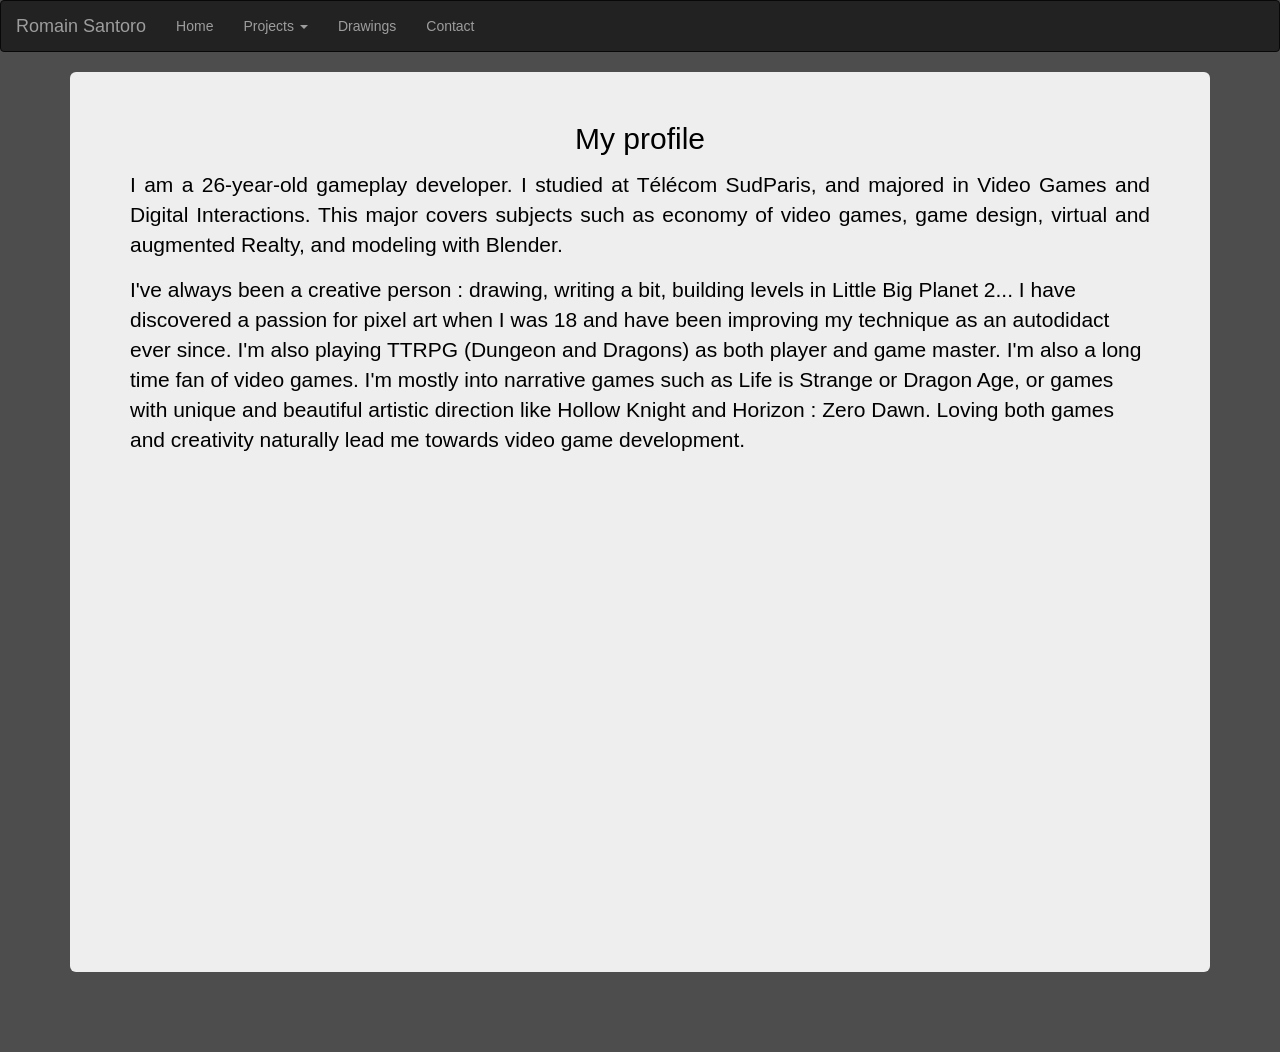
<file: index.html>
<!DOCTYPE html>
<html>
<head>
    <title>Romain Santoro</title>
    <meta charset="utf-8">
    <meta name="viewport" content="width=device-width, initial-scale=1">
    <link rel="stylesheet" href="https://maxcdn.bootstrapcdn.com/bootstrap/3.4.1/css/bootstrap.min.css">
    <script src="https://ajax.googleapis.com/ajax/libs/jquery/3.5.1/jquery.min.js"></script>
    <script src="https://maxcdn.bootstrapcdn.com/bootstrap/3.4.1/js/bootstrap.min.js"></script>
    <link rel="stylesheet" href="style.css">
</head>



<body>

    <!--Navigation bar-->
    <div id="nav-placeholder">

    </div>

    <script>
        $(function(){
        $("#nav-placeholder").load("nav.html");
        });
    </script>
    <!--end of Navigation bar-->

    <div class="container">
        <div class="jumbotron">
            <h2 class="text-center">My profile</h2>
            <p></p>
            <p class=" text-justify">
                I am a 26-year-old gameplay developer. I studied at T&eacute;l&eacute;com SudParis, and majored in Video Games and 
                Digital Interactions. This major covers subjects such as economy of video games, game design, virtual 
                and augmented Realty, and modeling with Blender.
            </p>
            <p>
                I've always been a creative person : drawing, writing a bit, building levels in Little Big Planet 2... I have
                discovered a passion for pixel art when I was 18 and have been improving my technique as an autodidact ever since. I'm also
                playing TTRPG (Dungeon and Dragons) as both player and game master.
                I'm also a long time fan of video games. I'm mostly into narrative games such as Life is Strange or Dragon Age, or games
                with unique and beautiful artistic direction like Hollow Knight and Horizon : Zero Dawn. Loving both games and creativity naturally
                lead me towards video game development.
            </p>
        </div>
    </div>

</body>


</html>
</file>
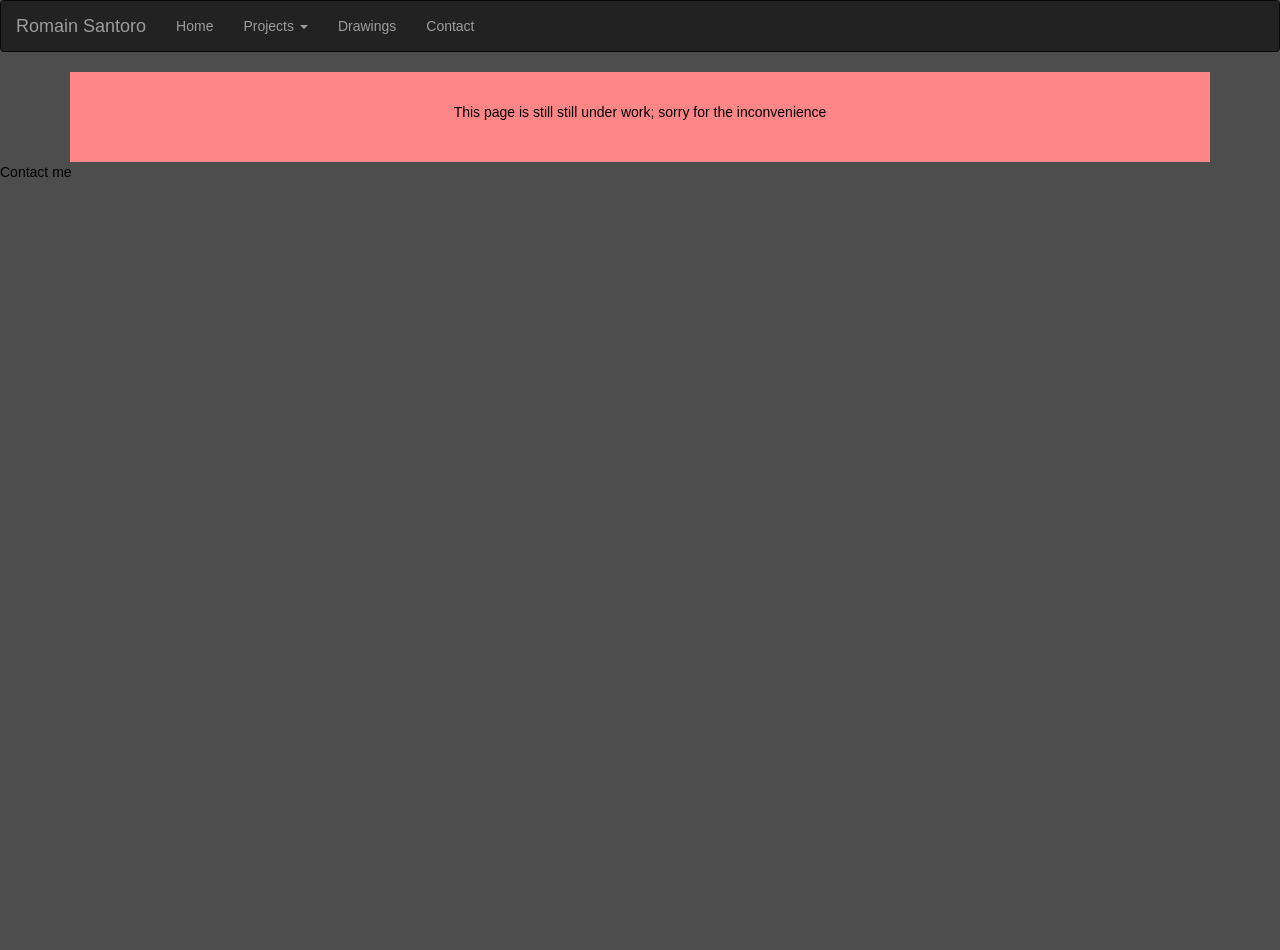
<file: contact.html>
<!DOCTYPE html>
<html>
<head>
    <title>Romain Santoro</title>
    <meta charset="utf-8">
    <meta name="viewport" content="width=device-width, initial-scale=1">
    <link rel="stylesheet" href="https://maxcdn.bootstrapcdn.com/bootstrap/3.4.1/css/bootstrap.min.css">
    <script src="https://ajax.googleapis.com/ajax/libs/jquery/3.5.1/jquery.min.js"></script>
    <script src="https://maxcdn.bootstrapcdn.com/bootstrap/3.4.1/js/bootstrap.min.js"></script>
    <link rel="stylesheet" href="style.css">
</head>



<body>

    <!--Navigation bar-->
    <div id="nav-placeholder">
    
    </div>
    
    <script>
        $(function(){
            $("#nav-placeholder").load("nav.html");
        });
    </script>
    <!--end of Navigation bar-->

    <div class="container">
        <div class="jumbotron-warning">
            <p class="text-center">
                This page is still still under work; sorry for the inconvenience
            </p>
        </div>
    </div>

            <p>Contact me</p>

</body>


</html>
</file>
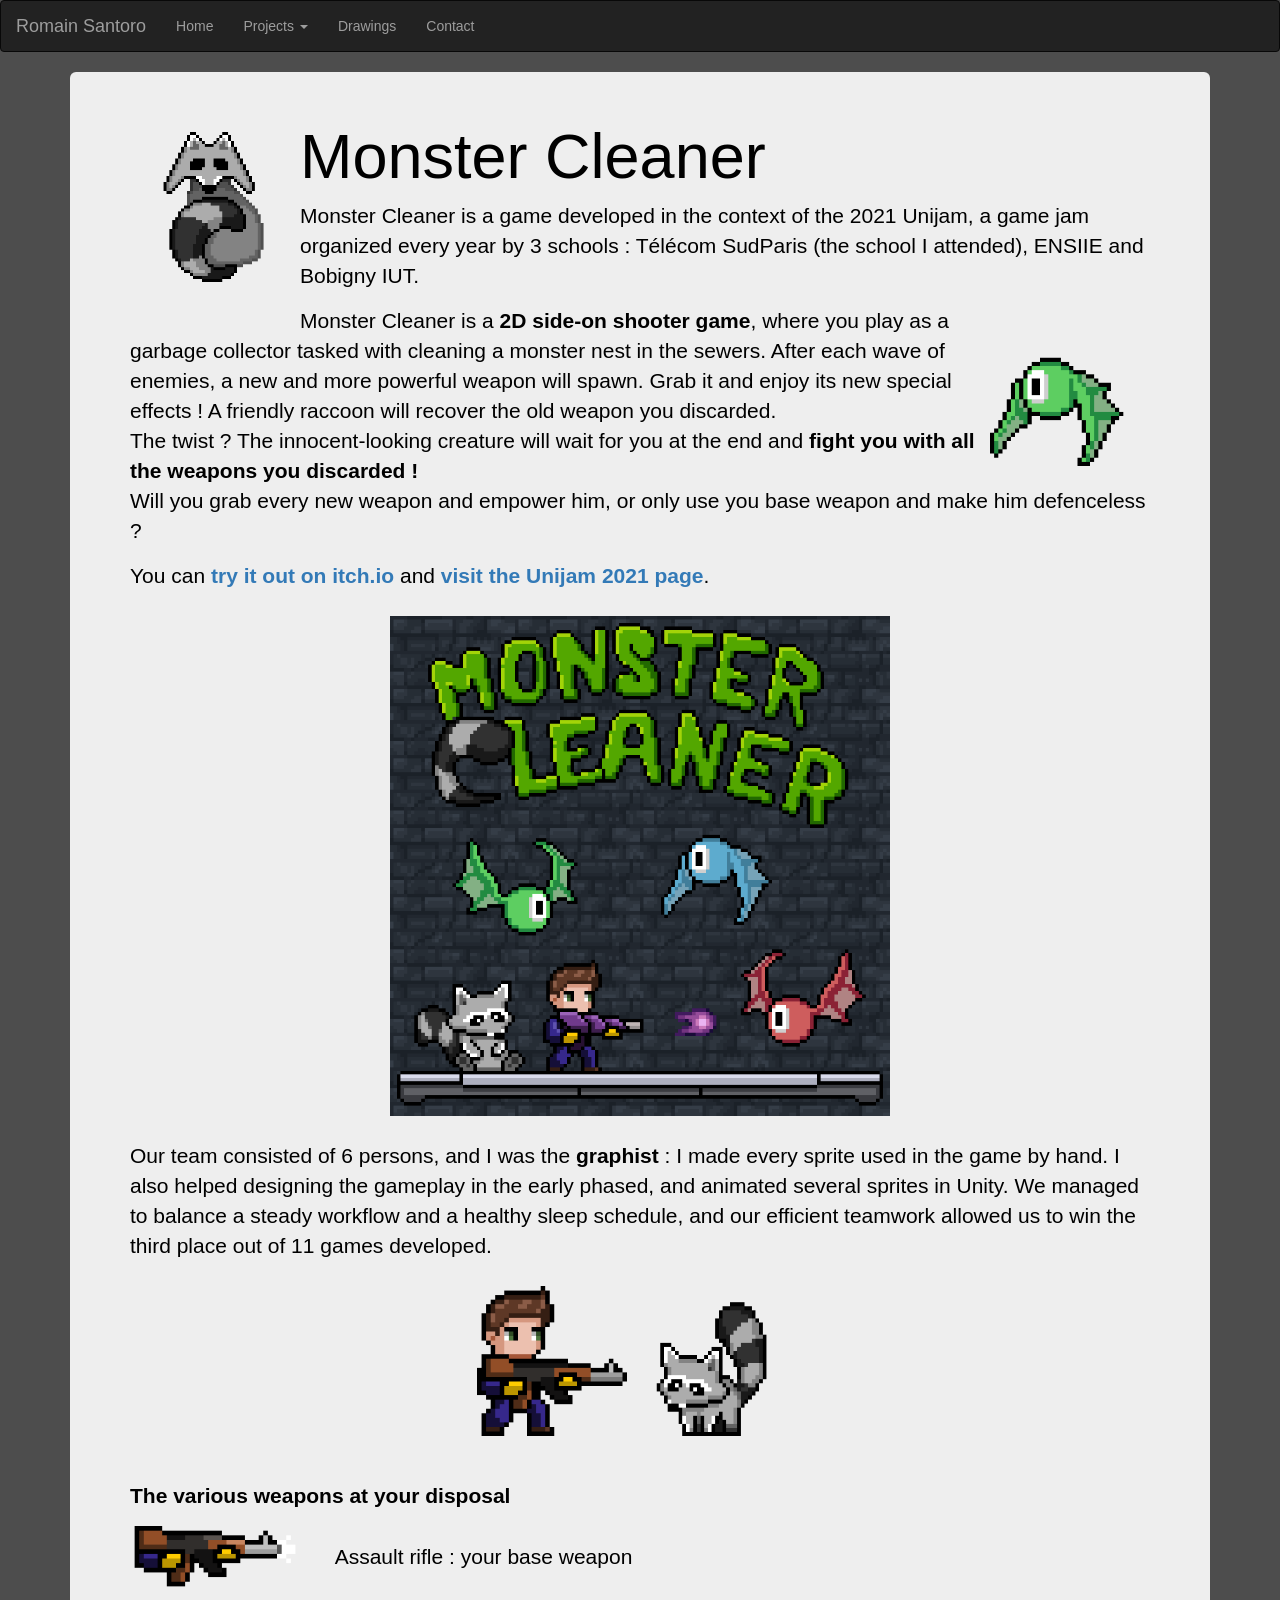
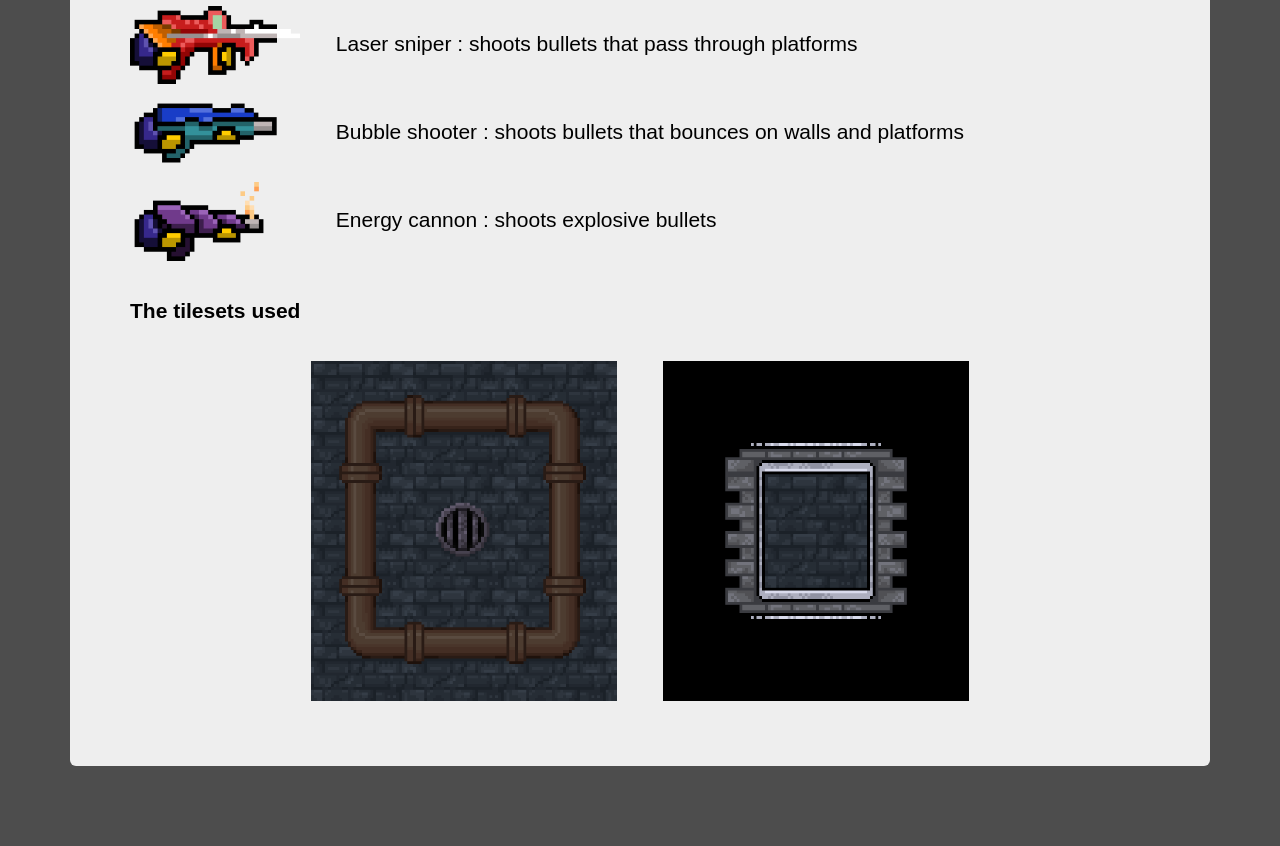
<file: monstercleaner.html>
<!DOCTYPE html>
<html>
<head>
    <title>Romain Santoro</title>
    <meta charset="utf-8">
    <meta name="viewport" content="width=device-width, initial-scale=1">
    <link rel="stylesheet" href="https://maxcdn.bootstrapcdn.com/bootstrap/3.4.1/css/bootstrap.min.css">
    <script src="https://ajax.googleapis.com/ajax/libs/jquery/3.5.1/jquery.min.js"></script>
    <script src="https://maxcdn.bootstrapcdn.com/bootstrap/3.4.1/js/bootstrap.min.js"></script>
    <link rel="stylesheet" href="style.css">
</head>



<body>

    <!--Navigation bar-->
    <div id="nav-placeholder">
    
    </div>
    
    <script>
        $(function(){
            $("#nav-placeholder").load("nav.html");
        });
    </script>
    <!--end of Navigation bar-->

    <div class="container">
        <div class="jumbotron">
            <div>
                <p style="float: left;"><img class="project-logo" src="images/monstercleaner/Logo.png"></p>
                <h1>Monster Cleaner</h1>
                <p>
                    Monster Cleaner is a game developed in the context of the 2021 Unijam, a game jam  organized every year 
                    by 3 schools : T&eacute;l&eacute;com SudParis (the school I attended), ENSIIE and Bobigny IUT.
                </p>
                <img class="project-logo" src="images/monstercleaner/Ennemy_flying_green.gif" align="right">
                <p>
                    Monster Cleaner is a <strong>2D side-on shooter game</strong>, where you play as a garbage collector tasked with
                    cleaning a monster nest in the sewers. After each wave of enemies, a new and more powerful weapon will spawn.
                    Grab it and enjoy its new special effects ! A friendly raccoon will recover the old weapon you discarded.
                    <br>The twist ? The innocent-looking creature will wait for you at the end and <strong>fight you with all the weapons you discarded !</strong>
                    <br>Will you grab every new weapon and empower him, or only use you base weapon and make him defenceless ?
                </p>

                <p>
                    You can <a href="https://eliadegames.itch.io/monstercleaner" target="_blank"><strong>try it out on itch.io</strong></a>
                    and <a href="https://itch.io/jam/unijam2021" target="_blank"><strong>visit the Unijam 2021 page</strong></a>.
                </p>

                <p style="text-align: center; padding: 10px">
                    <img width="50%" src="images/monstercleaner/Artwork.png">
                </p>

                <p>
                    Our team consisted of 6 persons, and I was the <strong>graphist</strong> : I made every sprite used in the game by hand.
                    I also helped designing the gameplay in the early phased, and animated several sprites in Unity.
                    We managed to balance a steady workflow and a healthy sleep schedule, and our efficient teamwork allowed us to win
                    the third place out of 11 games developed.
                </p>

                <p align="center">
                    <img class="project-logo" src="images/monstercleaner/Hero.gif">
                    <img class="project-logo" src="images/monstercleaner/Raccoon_recover.gif">
                </p>
                <br />
                <p>
                    <strong>The various weapons at your disposal</strong>
                </p>
                <p>
                    <img style="width: 170px; margin-right: 30px;" src="images/monstercleaner/Arms_weapon_AK47.gif">
                    Assault rifle : your base weapon
                </p>
                <p>
                    <img style="width: 170px; margin-right: 30px;" src="images/monstercleaner/Arms_weapon_sniper.gif">
                    Laser sniper : shoots bullets that pass through platforms
                </p>
                <p>
                    <img style="width: 165px; margin-right: 35px;" src="images/monstercleaner/Arms_weapon_bounce.gif">
                    Bubble shooter : shoots bullets that bounces on walls and platforms
                </p>
                <p>
                    <img style="width: 138px; margin-right: 62px;" src="images/monstercleaner/Arms_weapon_explosion.gif">
                    Energy cannon : shoots explosive bullets
                </p>

                <br />
                <p>
                    <strong>The tilesets used</strong>
                </p>
                <p align="center">
                    <img width="30%" style="margin: 20px;" src="images/monstercleaner/background1.png">
                    <img width="30%" style="margin: 20px;" src="images/monstercleaner/background2.png">
                </p>
            </div>
        </div>
    </div>

</body>


</html>
</file>
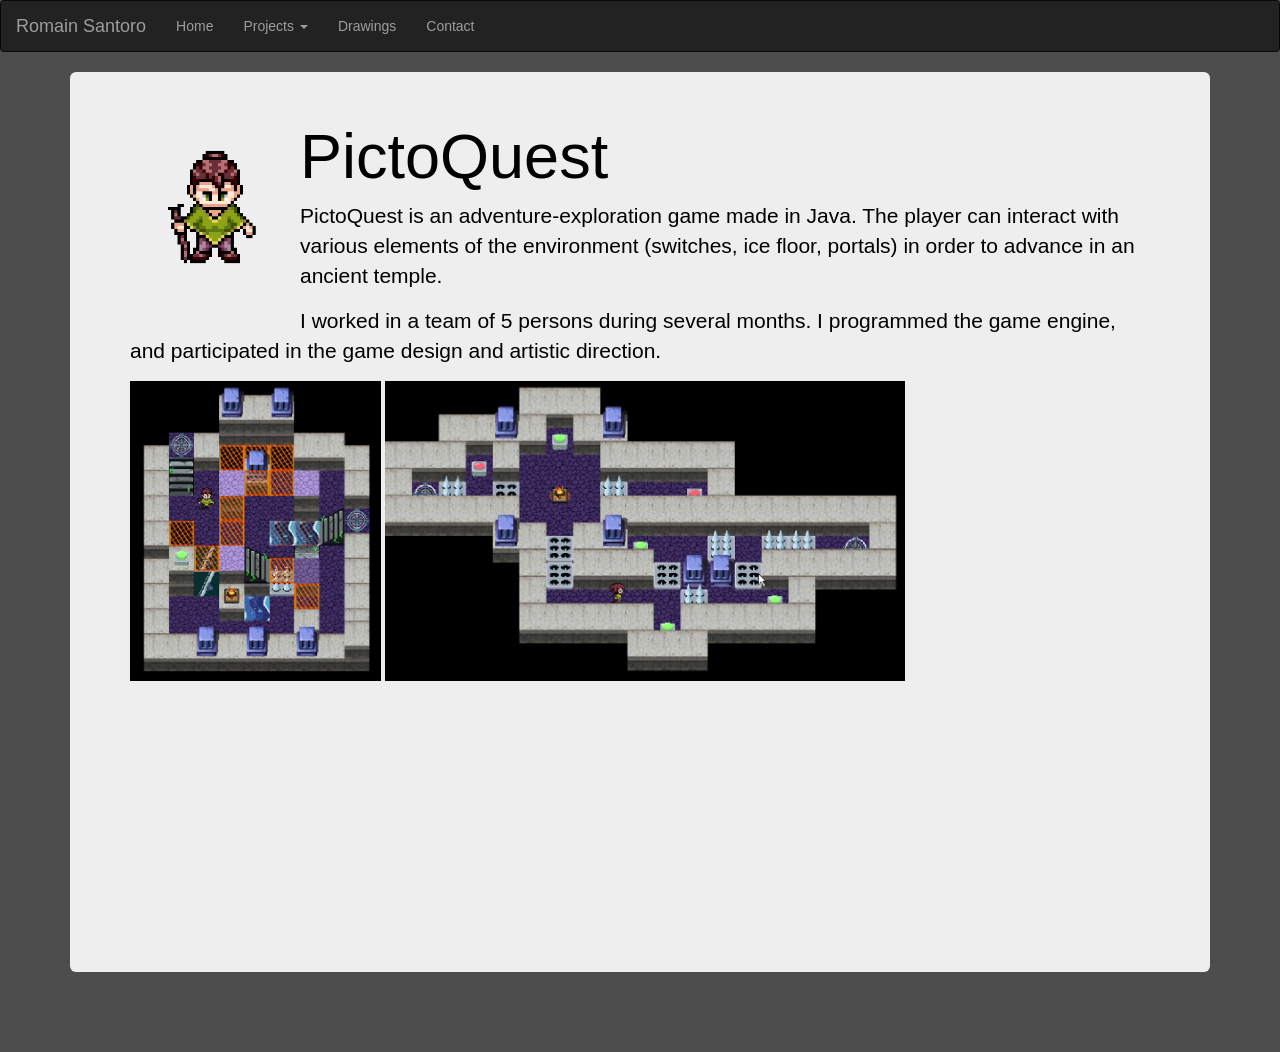
<file: pictoquest.html>
<!DOCTYPE html>
<html>
<head>
    <title>Romain Santoro</title>
    <meta charset="utf-8">
    <meta name="viewport" content="width=device-width, initial-scale=1">
    <link rel="stylesheet" href="https://maxcdn.bootstrapcdn.com/bootstrap/3.4.1/css/bootstrap.min.css">
    <script src="https://ajax.googleapis.com/ajax/libs/jquery/3.5.1/jquery.min.js"></script>
    <script src="https://maxcdn.bootstrapcdn.com/bootstrap/3.4.1/js/bootstrap.min.js"></script>
    <link rel="stylesheet" href="style.css">
</head>



<body>

    <!--Navigation bar-->
    <div id="nav-placeholder">

    </div>

    <script>
        $(function(){
        $("#nav-placeholder").load("nav.html");
        });
    </script>
    <!--end of Navigation bar-->

    <div class="container">
        <div class="jumbotron">
            <div>
                <p style="float: left;"><img class="project-logo" src="images/pictoquest/perso.png"></p>
                <h1>PictoQuest</h1>
                <p>
                    PictoQuest is an adventure-exploration game made in Java. The player can interact with various elements
                    of the environment (switches, ice floor, portals) in order to advance in an ancient temple.
                </p>
                <p>
                    I worked in a team of 5 persons during several months. I programmed the game engine, and participated
                    in the game design and artistic direction.
                </p>
                <img src="images/pictoquest/Level1.png" style="height: 300px;" />
                <img src="images/pictoquest/Level2.png" style="height: 300px;" />
            </div>
        </div>
    </div>

</body>


</html>
</file>
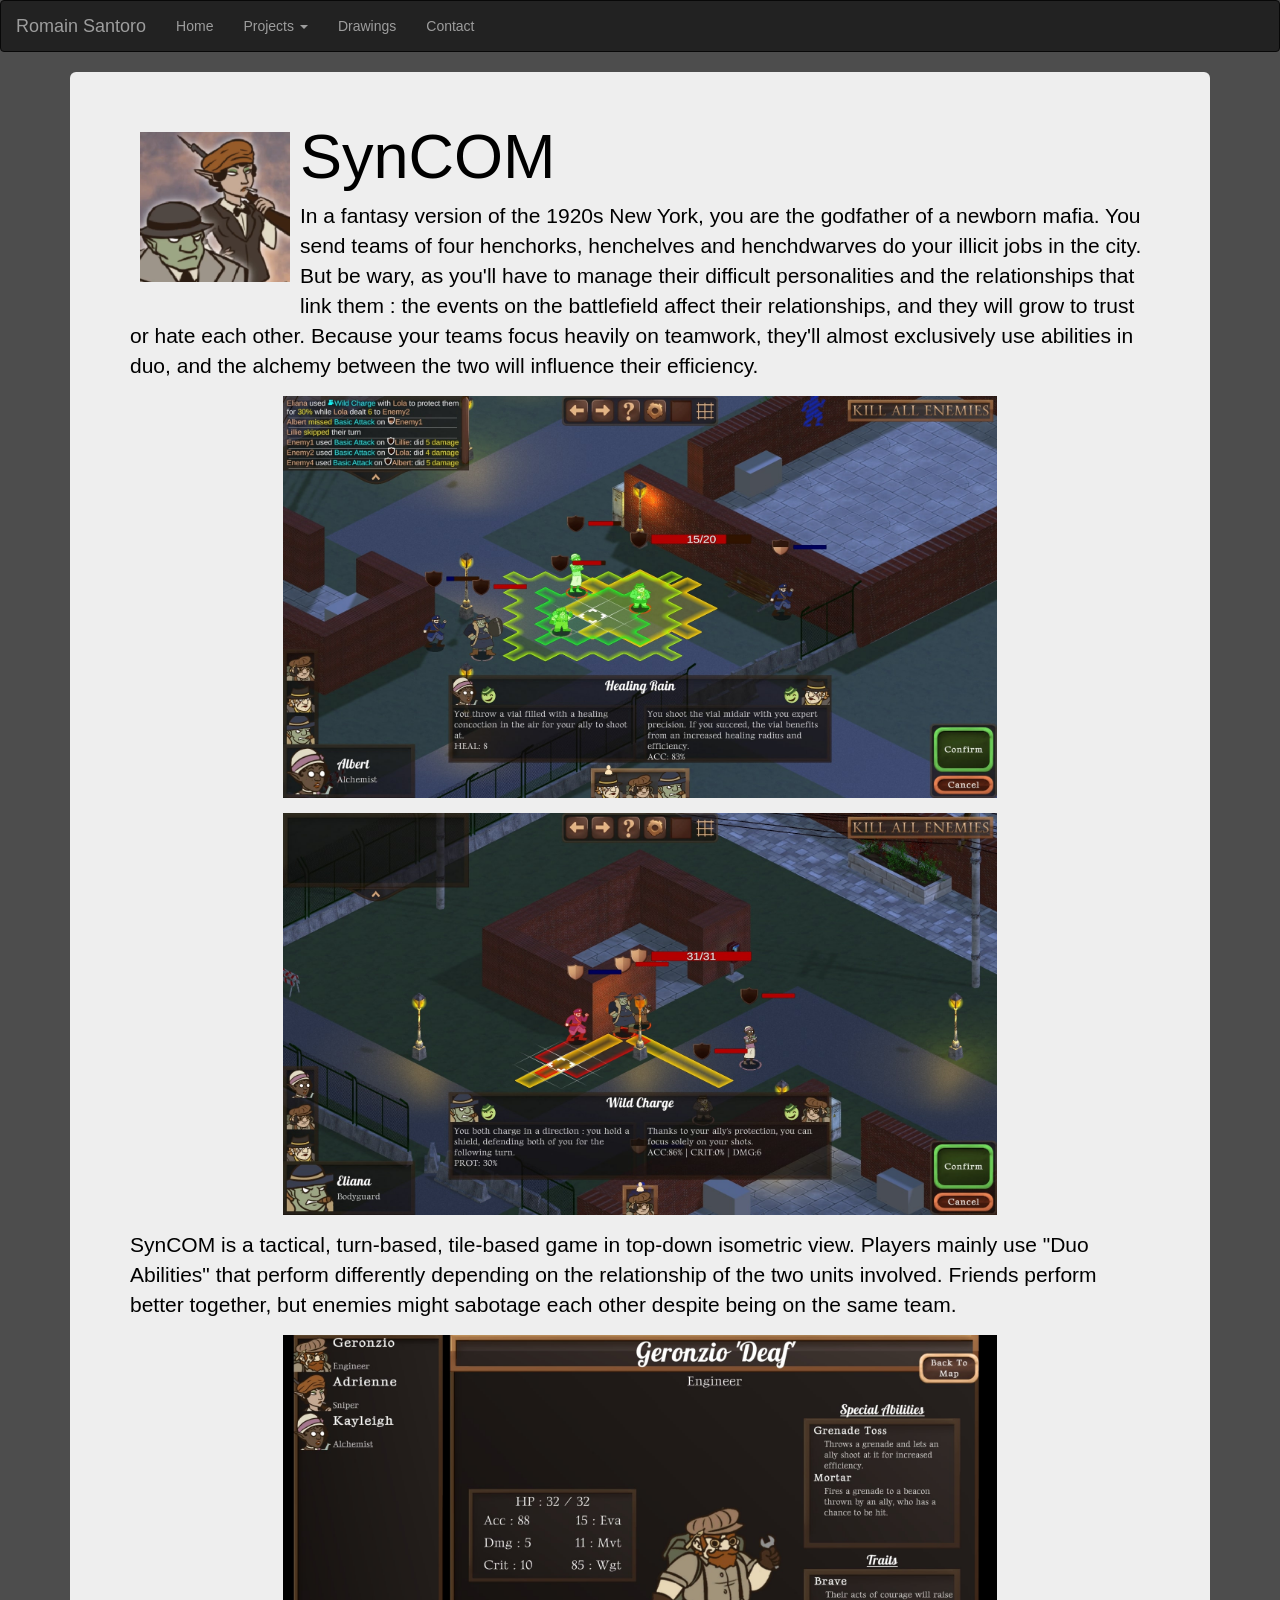
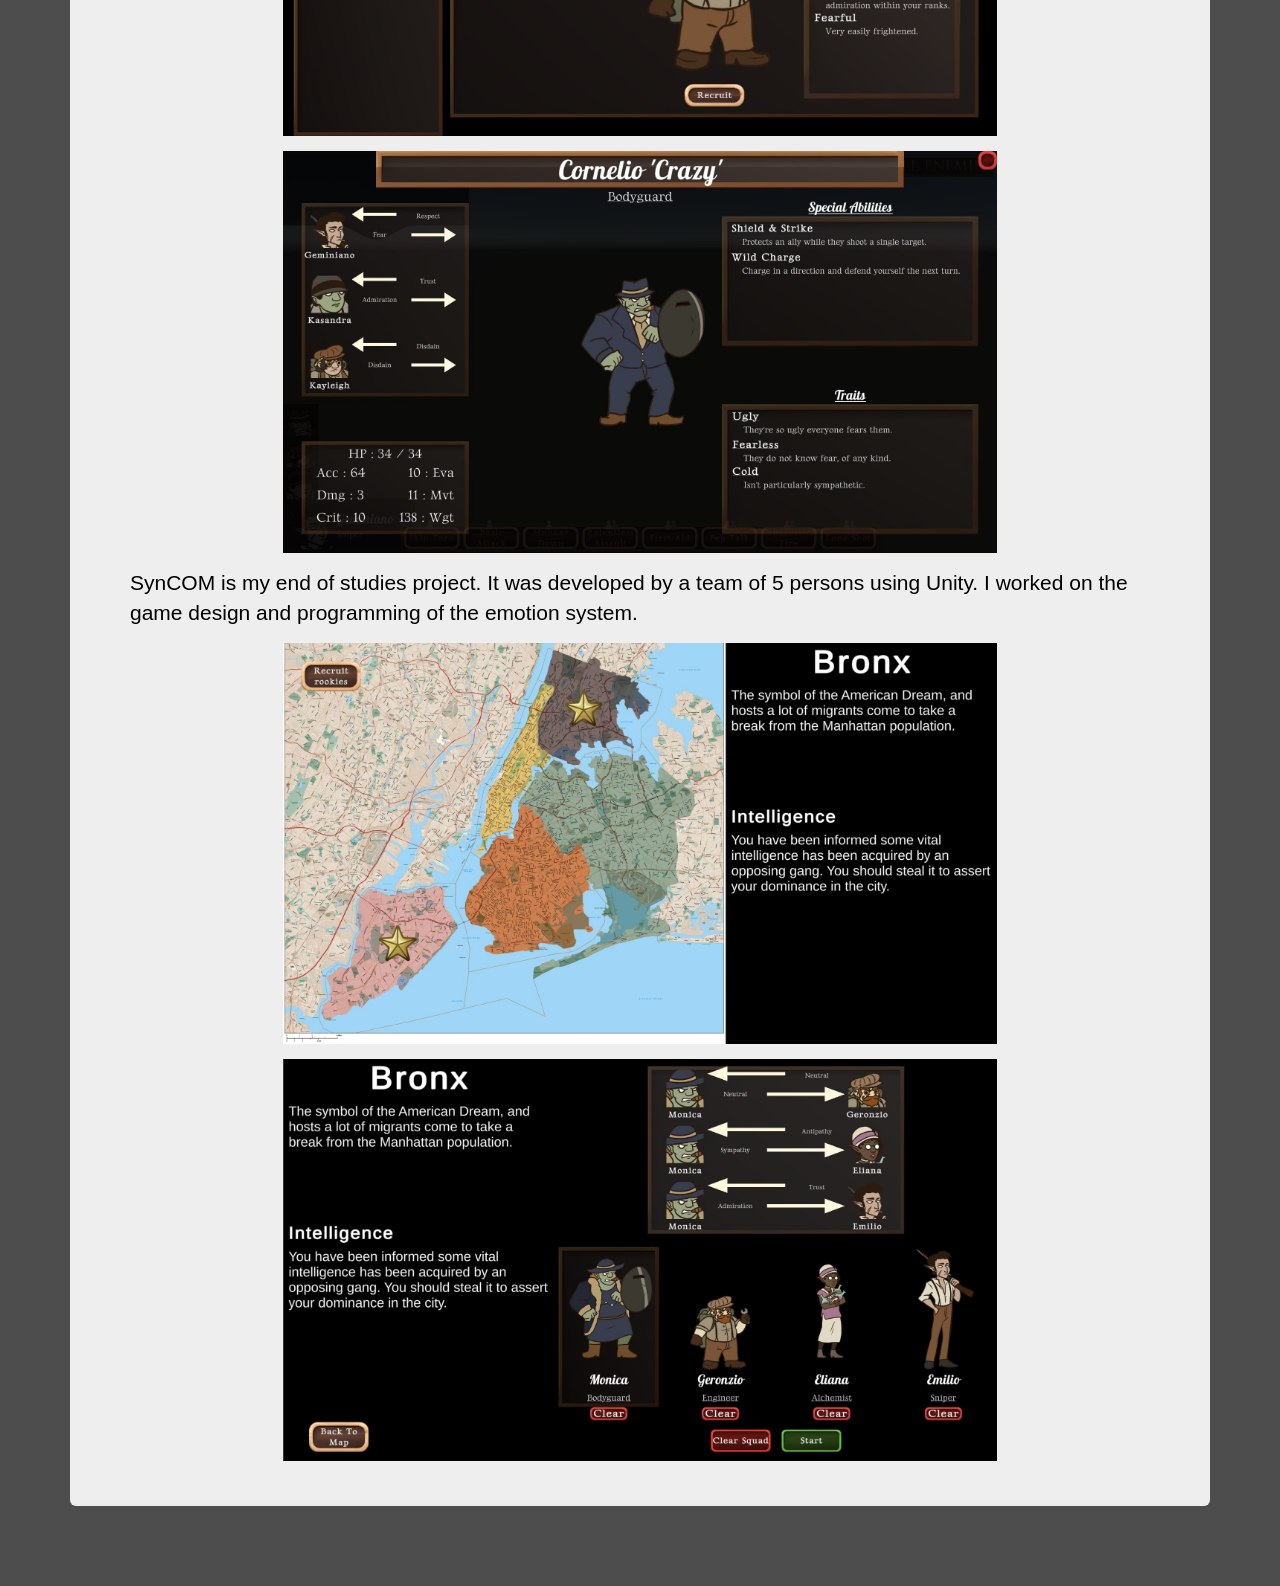
<file: syncom.html>
<!DOCTYPE html>
<html>
<head>
    <title>Romain Santoro</title>
    <meta charset="utf-8">
    <meta name="viewport" content="width=device-width, initial-scale=1">
    <link rel="stylesheet" href="https://maxcdn.bootstrapcdn.com/bootstrap/3.4.1/css/bootstrap.min.css">
    <script src="https://ajax.googleapis.com/ajax/libs/jquery/3.5.1/jquery.min.js"></script>
    <script src="https://maxcdn.bootstrapcdn.com/bootstrap/3.4.1/js/bootstrap.min.js"></script>
    <link rel="stylesheet" href="style.css">
</head>



<body>

    <!--Navigation bar-->
    <div id="nav-placeholder">

    </div>

    <script>
        $(function(){
        $("#nav-placeholder").load("nav.html");
        });
    </script>
    <!--end of Navigation bar-->

    <div class="container">
        <div class="jumbotron">
            <div>
                <p style="float: left;"><img class="project-logo" src="images/syncom/logo.png"></p>
                <h1>SynCOM</h1>
                <p>
                    In a fantasy version of the 1920s New York, you are the godfather of a newborn mafia. You send teams
                    of four henchorks, henchelves and henchdwarves do your illicit jobs in the city. But be wary, as 
                    you'll have to manage their difficult personalities and the relationships that link them : the events
                    on the battlefield affect their relationships, and they will grow to trust or hate each other. Because 
                    your teams focus heavily on teamwork, they'll almost exclusively use abilities in duo, and the 
                    alchemy between the two will influence their efficiency.
                </p>

                <p align="center">
                    <img width="70%" src="images/syncom/capture-gameplay.jpg">
                </p>
                <p align="center">
                    <img width="70%" src="images/syncom/capture-gameplay-2.jpg">
                </p>
                
                <p>
                    SynCOM is a tactical, turn-based, tile-based game in top-down isometric view. Players mainly use 
                    "Duo Abilities" that perform differently depending on the relationship of the two 
                    units involved. Friends perform better together, but enemies might sabotage each other despite 
                    being on the same team.
                </p>

                <p align="center">
                    <img width="70%" src="images/syncom/capture-ally-selection.jpg">
                </p>
                <p align="center">
                <img width="70%" src="images/syncom/capture-character-screen.jpg">
                </p>
                
                <p>
                    SynCOM is my end of studies project. It was developed by a team of 5 persons using Unity.
                    I worked on the game design and programming of the emotion system.
                </p>

                <p align="center">
                    <img width="70%" src="images/syncom/capture-map.jpg">
                </p>
                <p align="center">
                <img width="70%" src="images/syncom/capture-mission-recap.jpg">
                </p>
            </div>
        </div>
    </div>

</body>


</html>
</file>
<file: style.css>
body {
    background-color: #4d4d4d;
    color: black;
    min-height: 100vh;
    margin-bottom: 50px;
}

footer {
    color: white;
    background-color: #252525;
    padding: 10px;
    position: fixed;
    bottom: 0;
    width: 100%;
    margin-top: auto;
}

.jumbotron {
    padding: 30px;
    padding-right: 30px;
    padding-left: 30px;
    min-height: 100vh;
}

.jumbotron-warning {
    padding: 30px;
    padding-right: 30px;
    padding-left: 30px;
    background-color: #ff8686;
}

.project-logo {
    height: 150px;
    width: 150px;
    margin: 10px;
}




section {
    padding: 50px 0;
}

/*	gallery */

.gallery-title {
    font-size: 36px;
    color: white;
    text-align: center;
    font-weight: 500;
    margin-bottom: 70px;
}

.filter-button {
    font-size: 18px;
    border: 2px solid white;
    padding: 5px 10px;
    text-align: center;
    color: white;
    margin-bottom: 30px;
    background: transparent;
}

    .filter-button:hover,
    .filter-button:focus,
    .filter-button.active {
        color: #4d4d4d;
        background-color: white;
        outline: none;
    }

.gallery_product {
    margin: 0px;
    padding: 0;
    position: relative;
    aspect-ratio: 1 / 1;
    overflow: hidden;
}

    .gallery_product .img-info {
        position: absolute;
        background: rgba(0,0,0,0.5);
        left: 0;
        right: 0;
        bottom: 0;
        padding: 20px;
        overflow: hidden;
        color: #fff;
        top: 0;
        display: none;
        -webkit-transition: 2s;
        transition: 2s;
    }

    .gallery_product:hover .img-info {
        display: block;
        -webkit-transition: 2s;
        transition: 2s;
    }

.gallery-img {
    width: 100%;
    height: 100%;
    object-fit: cover;
}

/*	end gallery */
</file>
